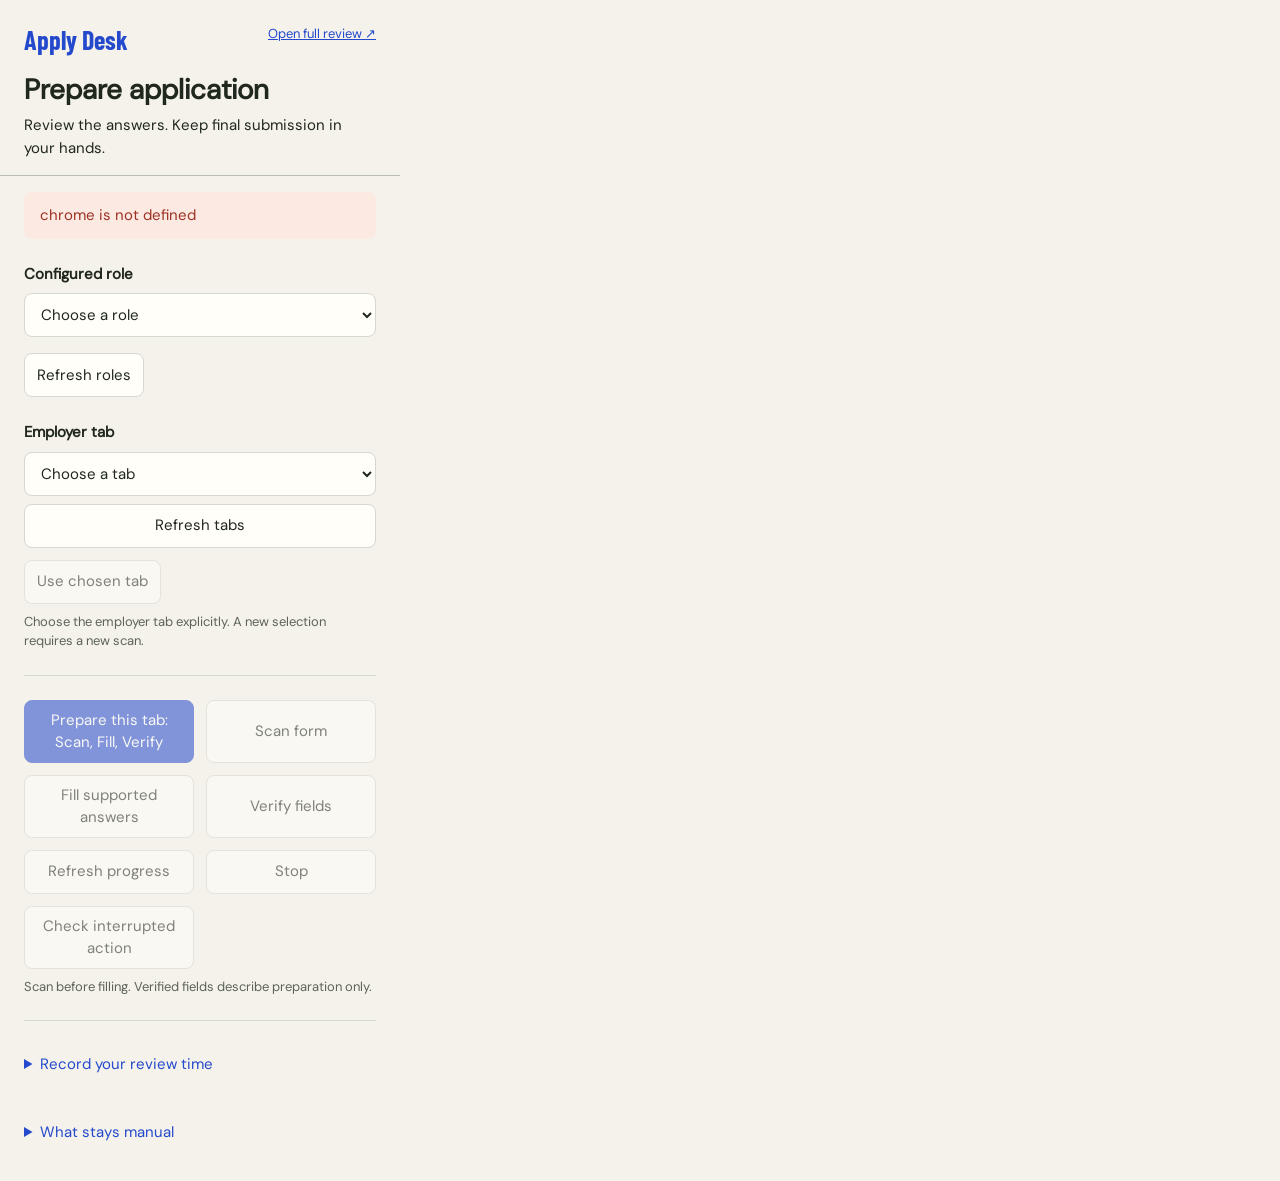
<file: apply_desk/browser/popup.html>
<!doctype html>
<!-- design-owner: Orbit because this is the private application review workflow. -->
<html lang="en"><head><meta charset="utf-8"><meta name="viewport" content="width=device-width, initial-scale=1"><title>Apply Desk · Prepare application</title><link rel="stylesheet" href="review.css"></head>
<body class="popup"><header><span class="wordmark">Apply Desk</span><a href="review.html" target="_blank" rel="noopener">Open full review ↗</a><h1>Prepare application</h1><p>Review the answers. Keep final submission in your hands.</p></header>
<main><div id="notice" role="status" aria-live="polite">Connecting to local host…</div>
<section aria-label="Application and target"><label for="role">Configured role</label><select id="role"><option value="">Choose a role</option></select><div class="field-actions"><button id="roles-refresh" type="button">Refresh roles</button><button id="roles-more" type="button" hidden>Load more roles</button></div><p id="source-status" class="muted"></p><p id="application"></p><label for="target">Employer tab</label><div class="target-row"><select id="target"><option value="">Choose a tab</option></select><button id="tabs" type="button">Refresh tabs</button></div><button id="bind" type="button">Use chosen tab</button><p id="bound" class="muted">Choose the employer tab explicitly. A new selection requires a new scan.</p></section>
<section aria-label="Preparation actions"><div class="actions"><button id="prepare" class="primary" type="button">Prepare this tab: Scan, Fill, Verify</button><button id="scan" type="button">Scan form</button><button id="fill" type="button">Fill supported answers</button><button id="verify" type="button">Verify fields</button><button id="progress" type="button">Refresh progress</button><button id="stop" type="button" disabled>Stop</button><button id="recover" type="button" disabled>Check interrupted action</button></div><p class="muted">Scan before filling. Verified fields describe preparation only.</p></section>
<section id="system-review" aria-label="T3 application review" hidden><h2>Review and apply</h2><p id="t3-resume"></p><p class="muted">Start in your existing review browser to sign in, complete answers and review the exact application in one session. Use Continue in employer tab to return to its existing form. Changes in another browser tab do not transfer.</p><div class="field-actions"><button id="t3-review" class="primary" type="button">Review and apply</button><button id="t3-status-button" type="button">Check review status</button></div><p id="t3-status" role="status" class="muted"></p></section>
<p id="operation" class="hold" role="status"></p><div id="step-progress"></div><section id="result" aria-label="Review result" hidden><h2 id="stage"></h2><p id="observed" class="muted"></p><p id="summary" class="muted"></p><ul id="issues"></ul><label for="field-filter">Show fields</label><select id="field-filter"><option value="all">All fields · matched evidence collapsed</option><option value="attention">Needs attention</option><option value="matched">Matched observations</option></select><div id="fields"></div></section>
<details id="fact-panel"><summary>Confirm an answer and its scope</summary><p>Record an explicit factual answer locally. Preview which roles it affects before confirming.</p><label for="fact-label">Exact packet question</label><select id="fact-label"></select><label for="fact-value">Confirmed answer</label><textarea id="fact-value" rows="3"></textarea><label for="fact-source">Source or your explicit confirmation</label><input id="fact-source"><label for="fact-scope">Reuse scope</label><select id="fact-scope"><option value="role">This role</option><option value="company">Matching questions at this company</option><option value="global">Matching basic profile questions</option></select><div class="field-actions"><button id="fact-preview-button" type="button">Preview affected roles</button><button id="fact-confirm" type="button" disabled>Confirm this exact answer</button></div><p id="fact-preview" class="muted"></p></details>
<details id="advice-panel"><summary>Optional Haiku mapping suggestions</summary><p>Choose which confirmed fact names may be included. Raw fact values, resume bytes and credentials are excluded. Suggestions never fill fields or grant approval.</p><div id="advice-facts"></div><div class="field-actions"><button id="advice-prepare" type="button">Prepare suggestion task</button><button id="advice-refresh" type="button">Refresh suggestions</button></div><div id="advice-results"></div><details><summary>Import an offline suggestion envelope</summary><label for="advice-json">Task-bound candidate JSON</label><textarea id="advice-json" rows="4"></textarea><button id="advice-import" type="button">Import suggestions for review</button></details></details>
<details id="review-timer"><summary>Record your review time</summary><p>Explicit timer events measure elapsed wall time, including interruptions. They do not measure attention or prove productivity.</p><div class="field-actions"><button id="timer-start" type="button">Start review timer</button><button id="timer-finish" type="button">Finish review</button><button id="timer-abandon" type="button">Abandon this review</button></div><p id="timer-status" class="muted">No measured human review result yet.</p></details><details><summary>What stays manual</summary><p>Unknown facts, consent, attestations and unsupported controls need your review. Orbit does not submit applications. The configured T3 system or local batch supplies the selected resume and answers. Guarded review retains its own exact-application approval.</p></details></main><script src="review-ui.js"></script><script src="review-assistance.js"></script><script src="review-timer.js"></script><script src="review-system.js"></script><script src="review.js"></script></body></html>
</file>
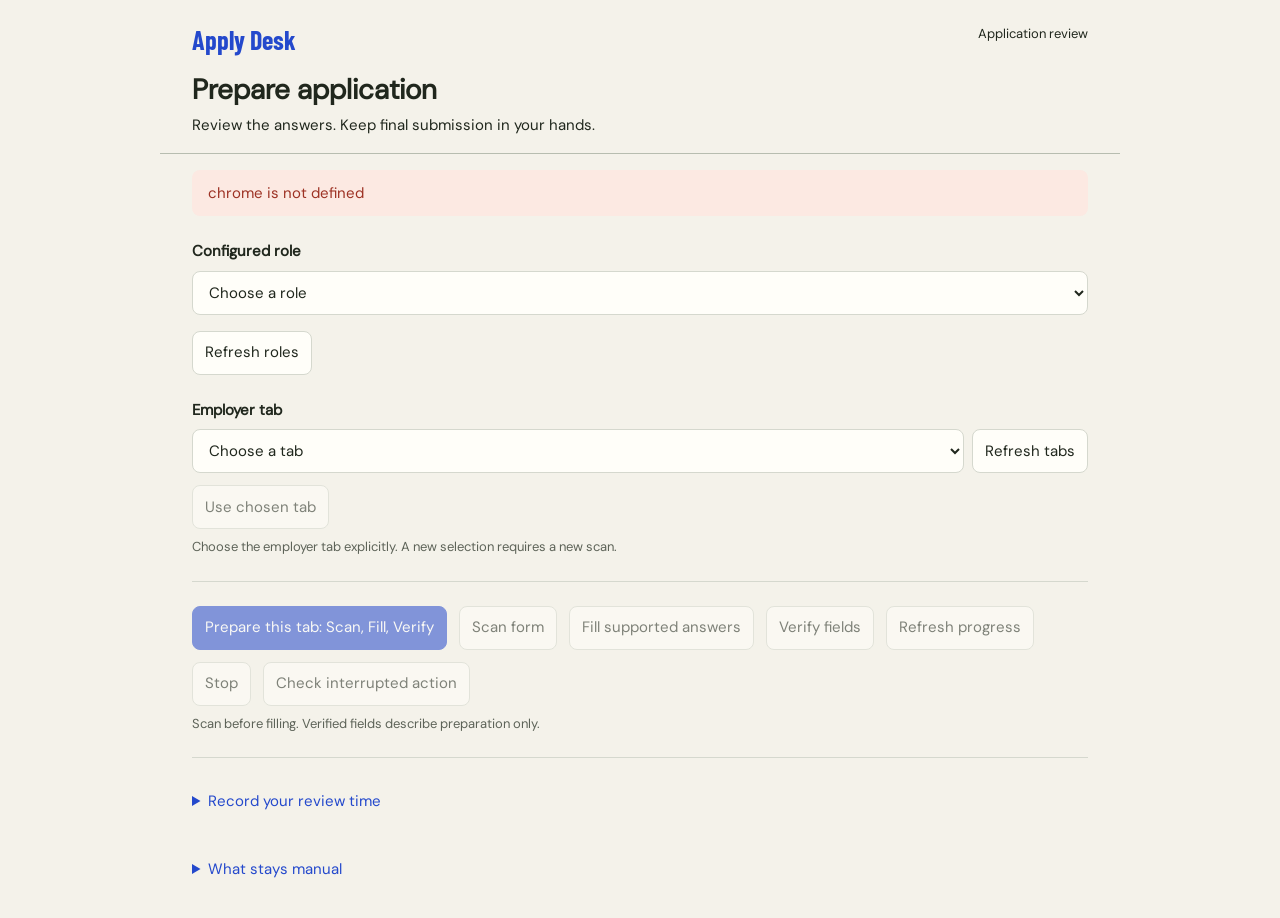
<file: apply_desk/browser/review.html>
<!doctype html>
<!-- design-owner: Orbit because this is the private application review workflow. -->
<html lang="en"><head><meta charset="utf-8"><meta name="viewport" content="width=device-width, initial-scale=1"><title>Apply Desk · Prepare application</title><link rel="stylesheet" href="review.css"></head>
<body class="review"><header><span class="wordmark">Apply Desk</span><span class="review-label">Application review</span><h1>Prepare application</h1><p>Review the answers. Keep final submission in your hands.</p></header>
<main><div id="notice" role="status" aria-live="polite">Connecting to local host…</div>
<section aria-label="Application and target"><label for="role">Configured role</label><select id="role"><option value="">Choose a role</option></select><div class="field-actions"><button id="roles-refresh" type="button">Refresh roles</button><button id="roles-more" type="button" hidden>Load more roles</button></div><p id="source-status" class="muted"></p><p id="application"></p><label for="target">Employer tab</label><div class="target-row"><select id="target"><option value="">Choose a tab</option></select><button id="tabs" type="button">Refresh tabs</button></div><button id="bind" type="button">Use chosen tab</button><p id="bound" class="muted">Choose the employer tab explicitly. A new selection requires a new scan.</p></section>
<section aria-label="Preparation actions"><div class="actions"><button id="prepare" class="primary" type="button">Prepare this tab: Scan, Fill, Verify</button><button id="scan" type="button">Scan form</button><button id="fill" type="button">Fill supported answers</button><button id="verify" type="button">Verify fields</button><button id="progress" type="button">Refresh progress</button><button id="stop" type="button" disabled>Stop</button><button id="recover" type="button" disabled>Check interrupted action</button></div><p class="muted">Scan before filling. Verified fields describe preparation only.</p></section>
<section id="system-review" aria-label="T3 application review" hidden><h2>Review and apply</h2><p id="t3-resume"></p><p class="muted">Start in your existing review browser to sign in, complete answers and review the exact application in one session. Use Continue in employer tab to return to its existing form. Changes in another browser tab do not transfer.</p><div class="field-actions"><button id="t3-review" class="primary" type="button">Review and apply</button><button id="t3-status-button" type="button">Check review status</button></div><p id="t3-status" role="status" class="muted"></p></section>
<p id="operation" class="hold" role="status"></p><div id="step-progress"></div><section id="result" aria-label="Review result" hidden><h2 id="stage"></h2><p id="observed" class="muted"></p><p id="summary" class="muted"></p><ul id="issues"></ul><label for="field-filter">Show fields</label><select id="field-filter"><option value="all">All fields · matched evidence collapsed</option><option value="attention">Needs attention</option><option value="matched">Matched observations</option></select><div id="fields"></div></section>
<details id="fact-panel"><summary>Confirm an answer and its scope</summary><p>Record an explicit factual answer locally. Preview which roles it affects before confirming.</p><label for="fact-label">Exact packet question</label><select id="fact-label"></select><label for="fact-value">Confirmed answer</label><textarea id="fact-value" rows="3"></textarea><label for="fact-source">Source or your explicit confirmation</label><input id="fact-source"><label for="fact-scope">Reuse scope</label><select id="fact-scope"><option value="role">This role</option><option value="company">Matching questions at this company</option><option value="global">Matching basic profile questions</option></select><div class="field-actions"><button id="fact-preview-button" type="button">Preview affected roles</button><button id="fact-confirm" type="button" disabled>Confirm this exact answer</button></div><p id="fact-preview" class="muted"></p></details>
<details id="advice-panel"><summary>Optional Haiku mapping suggestions</summary><p>Choose which confirmed fact names may be included. Raw fact values, resume bytes and credentials are excluded. Suggestions never fill fields or grant approval.</p><div id="advice-facts"></div><div class="field-actions"><button id="advice-prepare" type="button">Prepare suggestion task</button><button id="advice-refresh" type="button">Refresh suggestions</button></div><div id="advice-results"></div><details><summary>Import an offline suggestion envelope</summary><label for="advice-json">Task-bound candidate JSON</label><textarea id="advice-json" rows="4"></textarea><button id="advice-import" type="button">Import suggestions for review</button></details></details>
<details id="review-timer"><summary>Record your review time</summary><p>Explicit timer events measure elapsed wall time, including interruptions. They do not measure attention or prove productivity.</p><div class="field-actions"><button id="timer-start" type="button">Start review timer</button><button id="timer-finish" type="button">Finish review</button><button id="timer-abandon" type="button">Abandon this review</button></div><p id="timer-status" class="muted">No measured human review result yet.</p></details><details><summary>What stays manual</summary><p>Unknown facts, consent, attestations and unsupported controls need your review. Orbit does not submit applications. The configured T3 system or local batch supplies the selected resume and answers. Guarded review retains its own exact-application approval.</p></details></main><script src="review-ui.js"></script><script src="review-assistance.js"></script><script src="review-timer.js"></script><script src="review-system.js"></script><script src="review.js"></script></body></html>
</file>
<file: apply_desk/browser/review.css>
/* design-owner: Orbit because this is a private application preparation workflow. */
@font-face{font-family:'DM Sans';src:url(fonts/DMSans.woff2)}
@font-face{font-family:'Barlow Condensed';src:url(fonts/BarlowCondensed-Bold.woff2);font-weight:700}
:root{color-scheme:light;--paper:#f4f2ea;--surface:#fffef9;--ink:#20271d;--muted:#5d6358;--blue:#2449cc;--line:#d5d8ce;--warn:#9d3224}
*{box-sizing:border-box}body{margin:0;background:var(--paper);color:var(--ink);font:15px/1.5 'DM Sans',sans-serif;overflow-wrap:anywhere}.popup{width:400px;max-width:100%;min-height:540px}.review{max-width:960px;margin:auto}header{padding:24px 24px 16px;border-bottom:1px solid #b7bdb0}.wordmark{font:700 26px 'Barlow Condensed',sans-serif;color:var(--blue)}header a,.review-label{float:right;font-size:13px}h1{font-size:28px;line-height:1.2;margin:16px 0 8px}h2{font-size:20px;margin:0 0 8px}h3{font-size:16px;margin:0 0 12px}p{margin:8px 0 0}a{color:var(--blue)}main{padding:16px 24px 24px}section{padding:24px 0;border-bottom:1px solid var(--line)}label{display:block;font-weight:600;margin-bottom:8px}select,button{font:inherit;min-height:44px;border:1px solid var(--line);border-radius:8px;background:var(--surface);color:var(--ink);padding:8px 12px;max-width:100%}select{width:100%;text-overflow:ellipsis}button{cursor:pointer}button:hover{background:#e6ecff}.primary{background:var(--blue);color:white;border-color:var(--blue)}.primary:hover{background:#1737a6}button:disabled{cursor:wait;opacity:.55}a:focus-visible,button:focus-visible,select:focus-visible,summary:focus-visible{outline:3px solid var(--blue);outline-offset:3px}.target-row{display:grid;gap:8px;margin-bottom:12px}.target-row select{min-width:0}#target{margin-top:0}#application{margin-bottom:24px}#notice{padding:12px 16px;background:#e8f3b7;border-radius:8px}#notice.error{background:#fce9e2;color:var(--warn)}.muted{color:var(--muted);font-size:13px}.actions{display:grid;grid-template-columns:1fr 1fr;gap:12px}.field{padding:20px 0;border-top:1px solid var(--line)}.values{display:grid;gap:16px}.value-label{color:var(--muted);font-size:13px;margin:0 0 4px}.value{white-space:pre-wrap;margin:0}.hold{color:var(--warn)}ul{padding-left:20px}li{margin:8px 0}details{margin-top:24px}summary{cursor:pointer;min-height:44px;padding:8px 0;color:var(--blue)}.badge{display:inline-block;font-size:12px;padding:4px 8px;background:#fce6dd;border-radius:4px}.review main,.review header{padding-left:32px;padding-right:32px}.review .target-row{grid-template-columns:minmax(0,1fr) auto}.review .actions{display:flex;flex-wrap:wrap}.review .values{grid-template-columns:1fr 1fr}.review section{padding:24px 0}@media(max-width:560px){.review header,.review main{padding-left:16px;padding-right:16px}.review .values{grid-template-columns:1fr}.review .actions{display:grid;grid-template-columns:1fr 1fr}.review .target-row{grid-template-columns:1fr}h1{font-size:26px}}@media(prefers-reduced-motion:reduce){*{scroll-behavior:auto}}

textarea,input:not([type=checkbox]){font:inherit;line-height:1.5;padding:10px 12px;width:100%;max-width:100%;color:var(--ink);background:var(--surface);border:1px solid var(--line);border-radius:8px;min-height:44px}textarea:focus-visible,input:focus-visible{outline:3px solid var(--blue);outline-offset:3px}textarea{resize:vertical}.field-actions{display:flex;flex-wrap:wrap;gap:8px;margin:16px 0}.fact-choice{display:flex;gap:12px;align-items:center;font-weight:400;min-height:44px;margin:0}.fact-choice input{width:20px;height:20px;flex:0 0 20px}.field>summary{font-weight:600}pre.value{white-space:pre-wrap;font-size:13px}#fact-panel,#advice-panel{padding:16px 0;border-bottom:1px solid var(--line)}#fact-panel label{margin-top:12px}#operation:empty{display:none}

/* Answers are confirmed in the member desk, never through legacy intake. */
#fact-panel,#advice-panel{display:none!important}
</file>
